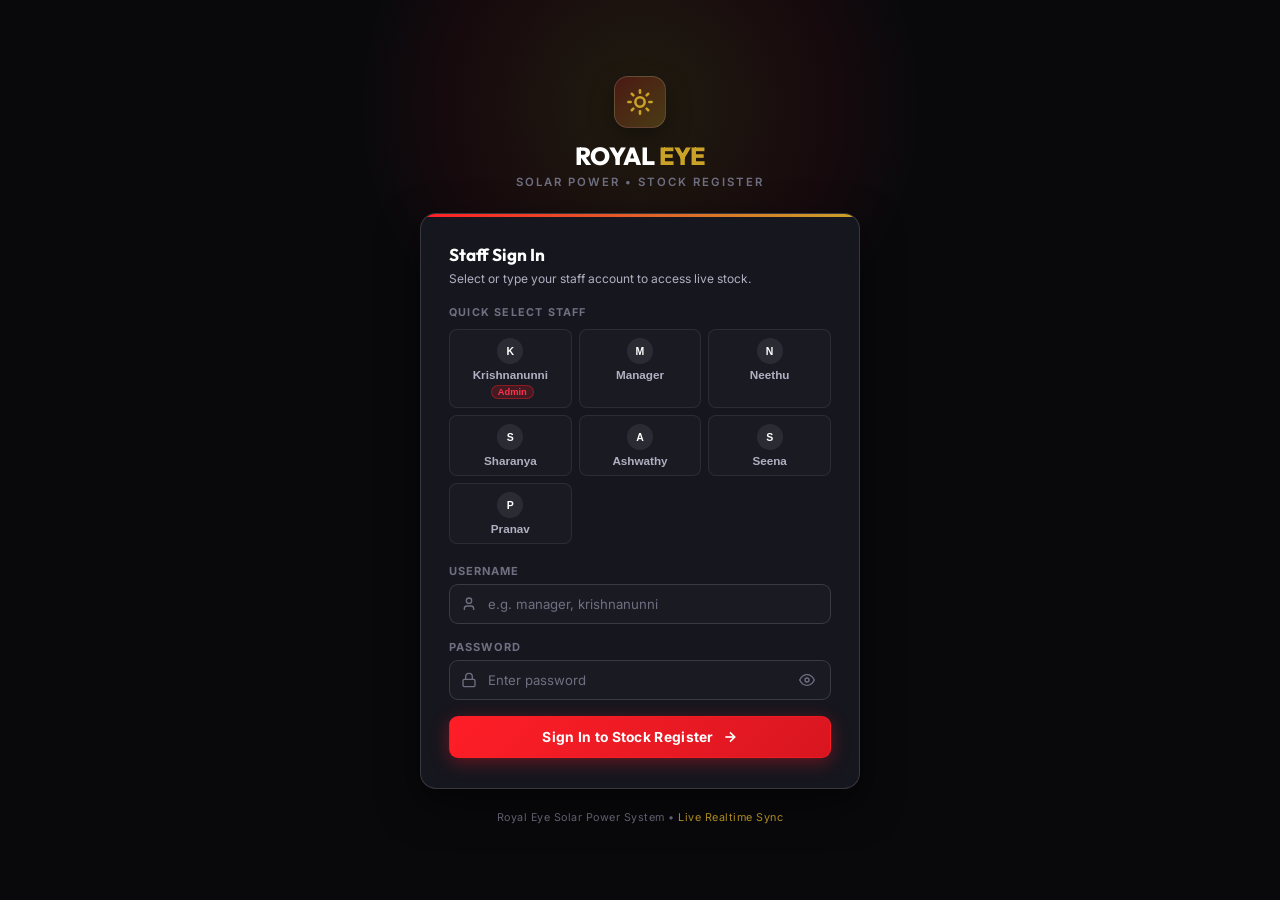
<file: login.html>
<!DOCTYPE html>
<html lang="en">
<head>
  <meta charset="UTF-8" />
  <meta http-equiv="Cache-Control" content="no-cache, no-store, must-revalidate" />
  <meta http-equiv="Pragma" content="no-cache" />
  <meta http-equiv="Expires" content="0" />
  <meta name="viewport" content="width=device-width, initial-scale=1.0" />
  <title>Royal Eye Solar Power | Staff Login</title>
  <meta name="description" content="Royal Eye Solar Power Stock Register - Staff & Manager Authentication" />
  <link rel="preconnect" href="https://fonts.googleapis.com" />
  <link rel="preconnect" href="https://fonts.gstatic.com" crossorigin />
  <link href="https://fonts.googleapis.com/css2?family=Outfit:wght@500;600;700;800&family=Inter:wght@400;500;600;700&family=Rajdhani:wght@600;700&display=swap" rel="stylesheet" />
  <style>
    *, *::before, *::after { box-sizing: border-box; margin: 0; padding: 0; }
    html { font-size: 15px; }
    body {
      font-family: 'Inter', sans-serif;
      background: #09090c;
      color: #e8e8f0;
      min-height: 100vh;
      display: flex;
      flex-direction: column;
      align-items: center;
      justify-content: center;
      padding: 24px 16px;
      position: relative;
      overflow-x: hidden;
    }

    /* Ambient background glow */
    body::before {
      content: '';
      position: absolute;
      top: -120px;
      left: 50%;
      transform: translateX(-50%);
      width: 600px;
      height: 450px;
      background: radial-gradient(circle, rgba(201, 162, 39, 0.12) 0%, rgba(255, 30, 39, 0.06) 50%, transparent 75%);
      pointer-events: none;
      z-index: 0;
    }

    :root {
      --red: #ff1e27;
      --red-hover: #ff3a42;
      --red-soft: rgba(255, 30, 39, 0.12);
      --gold: #c9a227;
      --gold-soft: rgba(201, 162, 39, 0.14);
      --surface: #121217;
      --elevated: #1a1a22;
      --card: #16161e;
      --border: rgba(255, 255, 255, 0.08);
      --border2: rgba(255, 255, 255, 0.14);
      --txt1: #ffffff;
      --txt2: #b0b0c2;
      --txt3: #6f6f82;
      --green: #00e676;
      --amber: #ffab00;
      --radius: 12px;
      --tr: 0.18s cubic-bezier(0.4, 0, 0.2, 1);
    }

    .login-container {
      width: 100%;
      max-width: 440px;
      position: relative;
      z-index: 1;
    }

    .brand-header {
      text-align: center;
      margin-bottom: 24px;
    }
    .brand-icon {
      width: 52px;
      height: 52px;
      border-radius: 14px;
      background: linear-gradient(135deg, rgba(255,30,39,0.2) 0%, rgba(201,162,39,0.25) 100%);
      border: 1px solid var(--border2);
      display: inline-flex;
      align-items: center;
      justify-content: center;
      margin-bottom: 12px;
      box-shadow: 0 8px 24px rgba(0,0,0,0.4);
    }
    .brand-icon svg {
      color: var(--gold);
    }
    .brand-title {
      font-family: 'Outfit', sans-serif;
      font-size: 1.65rem;
      font-weight: 800;
      letter-spacing: -0.5px;
      color: var(--txt1);
    }
    .brand-title span {
      color: var(--gold);
    }
    .brand-tagline {
      font-size: 0.76rem;
      font-weight: 600;
      letter-spacing: 2px;
      text-transform: uppercase;
      color: var(--txt3);
      margin-top: 4px;
    }

    .card {
      background: var(--card);
      border: 1px solid var(--border2);
      border-radius: 16px;
      padding: 30px 28px;
      box-shadow: 0 16px 40px rgba(0, 0, 0, 0.55);
      position: relative;
      overflow: hidden;
    }
    .card::before {
      content: '';
      position: absolute;
      top: 0;
      left: 0;
      right: 0;
      height: 3px;
      background: linear-gradient(90deg, var(--red), var(--gold));
    }

    .form-title {
      font-family: 'Outfit', sans-serif;
      font-size: 1.15rem;
      font-weight: 700;
      color: var(--txt1);
      margin-bottom: 6px;
    }
    .form-subtitle {
      font-size: 0.8rem;
      color: var(--txt2);
      margin-bottom: 20px;
    }

    /* Existing session banner */
    .session-banner {
      display: none;
      background: var(--gold-soft);
      border: 1px solid rgba(201, 162, 39, 0.35);
      border-radius: 10px;
      padding: 12px 14px;
      margin-bottom: 20px;
      font-size: 0.82rem;
      color: var(--txt1);
      align-items: center;
      justify-content: space-between;
      gap: 10px;
    }
    .session-banner.active { display: flex; }
    .btn-quick-in {
      background: var(--gold);
      color: #000;
      font-weight: 700;
      font-size: 0.75rem;
      padding: 6px 12px;
      border-radius: 6px;
      text-decoration: none;
      border: none;
      cursor: pointer;
      white-space: nowrap;
    }

    /* Quick User Picker */
    .user-picker-label {
      font-size: 0.72rem;
      font-weight: 700;
      letter-spacing: 1.2px;
      text-transform: uppercase;
      color: var(--txt3);
      margin-bottom: 10px;
      display: flex;
      justify-content: space-between;
      align-items: center;
    }
    .user-picker-grid {
      display: grid;
      grid-template-columns: repeat(auto-fit, minmax(92px, 1fr));
      gap: 7px;
      margin-bottom: 20px;
    }
    .user-chip {
      background: var(--elevated);
      border: 1px solid var(--border);
      border-radius: 8px;
      padding: 8px 6px;
      font-size: 0.78rem;
      font-weight: 600;
      color: var(--txt2);
      cursor: pointer;
      display: flex;
      flex-direction: column;
      align-items: center;
      gap: 4px;
      transition: var(--tr);
      text-align: center;
    }
    .user-chip:hover {
      border-color: var(--gold);
      color: var(--txt1);
      background: rgba(201, 162, 39, 0.08);
    }
    .user-chip.selected {
      background: var(--gold-soft);
      border-color: var(--gold);
      color: var(--gold);
      box-shadow: 0 0 10px rgba(201, 162, 39, 0.2);
    }
    .user-avatar-badge {
      width: 26px;
      height: 26px;
      border-radius: 50%;
      background: rgba(255, 255, 255, 0.08);
      display: flex;
      align-items: center;
      justify-content: center;
      font-size: 0.7rem;
      font-weight: 700;
      color: var(--txt1);
    }
    .user-chip.selected .user-avatar-badge {
      background: var(--gold);
      color: #000;
    }

    /* Form Fields */
    .form-group {
      margin-bottom: 16px;
    }
    .form-label {
      display: block;
      font-size: 0.74rem;
      font-weight: 700;
      letter-spacing: 1px;
      text-transform: uppercase;
      color: var(--txt3);
      margin-bottom: 6px;
    }
    .input-wrap {
      position: relative;
    }
    .input-icon {
      position: absolute;
      left: 12px;
      top: 50%;
      transform: translateY(-50%);
      color: var(--txt3);
      pointer-events: none;
      display: flex;
      align-items: center;
    }
    .form-input {
      width: 100%;
      padding: 11px 14px 11px 38px;
      background: var(--elevated);
      border: 1px solid var(--border2);
      border-radius: 9px;
      color: var(--txt1);
      font-family: 'Inter', sans-serif;
      font-size: 0.88rem;
      outline: none;
      transition: var(--tr);
    }
    .form-input:focus {
      border-color: var(--gold);
      box-shadow: 0 0 0 3px rgba(201, 162, 39, 0.15);
    }
    .form-input::placeholder {
      color: var(--txt3);
    }

    .toggle-pass {
      position: absolute;
      right: 12px;
      top: 50%;
      transform: translateY(-50%);
      background: none;
      border: none;
      color: var(--txt3);
      cursor: pointer;
      display: flex;
      align-items: center;
      padding: 4px;
      transition: color 0.15s;
    }
    .toggle-pass:hover { color: var(--txt1); }

    .error-box {
      display: none;
      background: rgba(255, 51, 75, 0.12);
      border: 1px solid rgba(255, 51, 75, 0.35);
      border-radius: 8px;
      padding: 10px 14px;
      margin-bottom: 16px;
      font-size: 0.8rem;
      color: #ff6b7e;
      align-items: center;
      gap: 8px;
    }
    .error-box.show { display: flex; }

    .btn-submit {
      width: 100%;
      padding: 12px;
      border-radius: 9px;
      background: linear-gradient(135deg, #ff1e27 0%, #d81620 100%);
      border: 1px solid rgba(255, 30, 39, 0.5);
      color: #ffffff;
      font-family: 'Inter', sans-serif;
      font-size: 0.92rem;
      font-weight: 700;
      letter-spacing: 0.3px;
      cursor: pointer;
      transition: var(--tr);
      display: flex;
      align-items: center;
      justify-content: center;
      gap: 8px;
      box-shadow: 0 4px 18px rgba(255, 30, 39, 0.35);
      margin-top: 6px;
    }
    .btn-submit:hover {
      background: linear-gradient(135deg, #ff3a42 0%, #f0222d 100%);
      box-shadow: 0 6px 24px rgba(255, 30, 39, 0.5);
      transform: translateY(-1px);
    }
    .btn-submit:active {
      transform: translateY(0);
    }

    .footer-note {
      text-align: center;
      margin-top: 22px;
      font-size: 0.72rem;
      color: var(--txt3);
      letter-spacing: 0.5px;
    }
    .footer-note span { color: var(--gold); }
  </style>
</head>
<body>

  <div class="login-container">
    <div class="brand-header">
      <div class="brand-icon">
        <svg width="28" height="28" viewBox="0 0 24 24" fill="none" stroke="currentColor" stroke-width="2.2" stroke-linecap="round" stroke-linejoin="round">
          <circle cx="12" cy="12" r="4"></circle>
          <path d="M12 2v2"></path>
          <path d="M12 20v2"></path>
          <path d="m4.93 4.93 1.41 1.41"></path>
          <path d="m17.66 17.66 1.41 1.41"></path>
          <path d="M2 12h2"></path>
          <path d="M20 12h2"></path>
          <path d="m6.34 17.66-1.41 1.41"></path>
          <path d="m19.07 4.93-1.41 1.41"></path>
        </svg>
      </div>
      <h1 class="brand-title">ROYAL <span>EYE</span></h1>
      <p class="brand-tagline">SOLAR POWER &bull; STOCK REGISTER</p>
    </div>

    <div class="card">
      <div id="session-banner" class="session-banner">
        <div>Logged in as <strong id="logged-user-name" style="color:var(--gold);"></strong></div>
        <button id="btn-quick-in" class="btn-quick-in" type="button">Open Register &rarr;</button>
      </div>

      <h2 class="form-title">Staff Sign In</h2>
      <p class="form-subtitle">Select or type your staff account to access live stock.</p>

      <div class="user-picker-label">
        <span>Quick Select Staff</span>
      </div>
      <div class="user-picker-grid" id="user-chips">
        <!-- Injected via JavaScript -->
      </div>

      <form id="login-form" autocomplete="on">
        <div class="form-group">
          <label class="form-label" for="username">Username</label>
          <div class="input-wrap">
            <span class="input-icon">
              <svg width="16" height="16" viewBox="0 0 24 24" fill="none" stroke="currentColor" stroke-width="2"><path d="M19 21v-2a4 4 0 0 0-4-4H9a4 4 0 0 0-4 4v2"></path><circle cx="12" cy="7" r="4"></circle></svg>
            </span>
            <input class="form-input" id="username" name="username" type="text" placeholder="e.g. manager, krishnanunni" required />
          </div>
        </div>

        <div class="form-group">
          <label class="form-label" for="password">Password</label>
          <div class="input-wrap">
            <span class="input-icon">
              <svg width="16" height="16" viewBox="0 0 24 24" fill="none" stroke="currentColor" stroke-width="2"><rect x="3" y="11" width="18" height="11" rx="2" ry="2"></rect><path d="M7 11V7a5 5 0 0 1 10 0v4"></path></svg>
            </span>
            <input class="form-input" id="password" name="password" type="password" placeholder="Enter password" required />
            <button class="toggle-pass" type="button" id="btn-toggle-pass" title="Show password">
              <svg id="eye-icon" width="16" height="16" viewBox="0 0 24 24" fill="none" stroke="currentColor" stroke-width="2"><path d="M1 12s4-8 11-8 11 8 11 8-4 8-11 8-11-8-11-8z"></path><circle cx="12" cy="12" r="3"></circle></svg>
            </button>
          </div>
        </div>

        <div id="error-box" class="error-box">
          <svg width="16" height="16" viewBox="0 0 24 24" fill="none" stroke="currentColor" stroke-width="2"><circle cx="12" cy="12" r="10"></circle><line x1="12" y1="8" x2="12" y2="12"></line><line x1="12" y1="16" x2="12.01" y2="16"></line></svg>
          <span id="error-msg">Invalid credentials</span>
        </div>

        <button class="btn-submit" type="submit" id="btn-submit">
          <span>Sign In to Stock Register</span>
          <svg width="16" height="16" viewBox="0 0 24 24" fill="none" stroke="currentColor" stroke-width="2.5"><line x1="5" y1="12" x2="19" y2="12"></line><polyline points="12 5 19 12 12 19"></polyline></svg>
        </button>
      </form>
    </div>

    <div class="footer-note">
      Royal Eye Solar Power System &bull; <span>Live Realtime Sync</span>
    </div>
  </div>

  <script>
    // ── Staff Accounts Definition ──────────────────────────────────────
    const VALID_USERS = [
      { username: 'krishnanunni', displayName: 'Krishnanunni', role: 'Administrator', initial: 'K' },
      { username: 'manager',      displayName: 'Manager',      role: 'Store Admin',   initial: 'M' },
      { username: 'neethu',       displayName: 'Neethu',       role: 'Staff',         initial: 'N' },
      { username: 'sharanya',     displayName: 'Sharanya',     role: 'Staff',         initial: 'S' },
      { username: 'ashwathy',     displayName: 'Ashwathy',     role: 'Staff',         initial: 'A' },
      { username: 'seena',        displayName: 'Seena',        role: 'Staff',         initial: 'S' },
      { username: 'pranav',       displayName: 'Pranav',       role: 'Staff',         initial: 'P' }
    ];

    const MASTER_PASSWORD = 'eye321';
    const USER_STORE_KEY  = 'royaleye_user';

    const chipsContainer = document.getElementById('user-chips');
    const usernameInput  = document.getElementById('username');
    const passwordInput  = document.getElementById('password');
    const loginForm      = document.getElementById('login-form');
    const errorBox       = document.getElementById('error-box');
    const errorMsg       = document.getElementById('error-msg');
    const togglePassBtn  = document.getElementById('btn-toggle-pass');
    const sessionBanner  = document.getElementById('session-banner');
    const loggedUserName = document.getElementById('logged-user-name');
    const quickInBtn     = document.getElementById('btn-quick-in');

    // ── Render Quick Select Chips ──────────────────────────────────────
    function renderUserChips() {
      chipsContainer.innerHTML = VALID_USERS.map(u => `
        <button type="button" class="user-chip" data-user="${u.username}">
          <span class="user-avatar-badge">${u.initial}</span>
          <span>${u.displayName}</span>
          ${u.role === 'Administrator' ? '<span style="font-size:0.62rem;background:rgba(255,30,39,0.18);border:1px solid rgba(255,30,39,0.4);color:#ff334b;padding:1px 6px;border-radius:99px;font-weight:700;margin-left:4px;">Admin</span>' : ''}
        </button>
      `).join('');

      chipsContainer.querySelectorAll('.user-chip').forEach(chip => {
        chip.addEventListener('click', () => {
          const u = chip.dataset.user;
          usernameInput.value = u;
          chipsContainer.querySelectorAll('.user-chip').forEach(c => c.classList.remove('selected'));
          chip.classList.add('selected');
          hideError();
          passwordInput.focus();
        });
      });
    }

    usernameInput.addEventListener('input', () => {
      const val = usernameInput.value.trim().toLowerCase();
      chipsContainer.querySelectorAll('.user-chip').forEach(c => {
        c.classList.toggle('selected', c.dataset.user.toLowerCase() === val);
      });
    });

    // ── Check Existing Session ─────────────────────────────────────────
    function checkCurrentSession() {
      try {
        const raw = localStorage.getItem(USER_STORE_KEY);
        if (raw) {
          const user = JSON.parse(raw);
          if (user && user.displayName) {
            loggedUserName.textContent = user.displayName;
            sessionBanner.classList.add('active');
            quickInBtn.addEventListener('click', () => {
              window.location.href = 'index.html?v=' + Date.now();
            });
          }
        }
      } catch (e) {}
    }

    // ── Toggle Password Visibility ─────────────────────────────────────
    let passVisible = false;
    togglePassBtn.addEventListener('click', () => {
      passVisible = !passVisible;
      passwordInput.type = passVisible ? 'text' : 'password';
      togglePassBtn.innerHTML = passVisible
        ? '<svg width="16" height="16" viewBox="0 0 24 24" fill="none" stroke="currentColor" stroke-width="2"><path d="M17.94 17.94A10.07 10.07 0 0 1 12 20c-7 0-11-8-11-8a18.45 18.45 0 0 1 5.06-5.94M9.9 4.24A9.12 9.12 0 0 1 12 4c7 0 11 8 11 8a18.5 18.5 0 0 1-2.16 3.19m-6.72-1.07a3 3 0 1 1-4.24-4.24"></path><line x1="1" y1="1" x2="23" y2="23"></line></svg>'
        : '<svg width="16" height="16" viewBox="0 0 24 24" fill="none" stroke="currentColor" stroke-width="2"><path d="M1 12s4-8 11-8 11 8 11 8-4 8-11 8-11-8-11-8z"></path><circle cx="12" cy="12" r="3"></circle></svg>';
    });

    function showError(msg) {
      errorMsg.textContent = msg;
      errorBox.classList.add('show');
    }

    function hideError() {
      errorBox.classList.remove('show');
    }

    // ── Form Submission ────────────────────────────────────────────────
    loginForm.addEventListener('submit', (e) => {
      e.preventDefault();
      hideError();

      const userEntered = usernameInput.value.trim().toLowerCase();
      const passEntered = passwordInput.value.trim();

      const account = VALID_USERS.find(u => u.username.toLowerCase() === userEntered);

      if (!account) {
        showError('Invalid username. Please select or enter a valid staff name.');
        usernameInput.focus();
        return;
      }

      if (passEntered.toLowerCase() !== MASTER_PASSWORD.toLowerCase()) {
        showError('Incorrect password. Please try again.');
        passwordInput.focus();
        return;
      }

      // Successful login
      const sessionData = {
        username: account.username,
        displayName: account.displayName,
        role: account.role,
        loginTime: new Date().toISOString()
      };

      try {
        localStorage.setItem(USER_STORE_KEY, JSON.stringify(sessionData));
      } catch (err) {
        console.error('Error saving session:', err);
      }

      const submitBtn = document.getElementById('btn-submit');
      submitBtn.innerHTML = '<span>Logging in...</span>';
      submitBtn.style.opacity = '0.8';
      submitBtn.disabled = true;

      setTimeout(() => {
        window.location.href = 'index.html?v=' + Date.now();
      }, 350);
    });

    renderUserChips();
    checkCurrentSession();
  </script>
</body>
</html>
</file>
